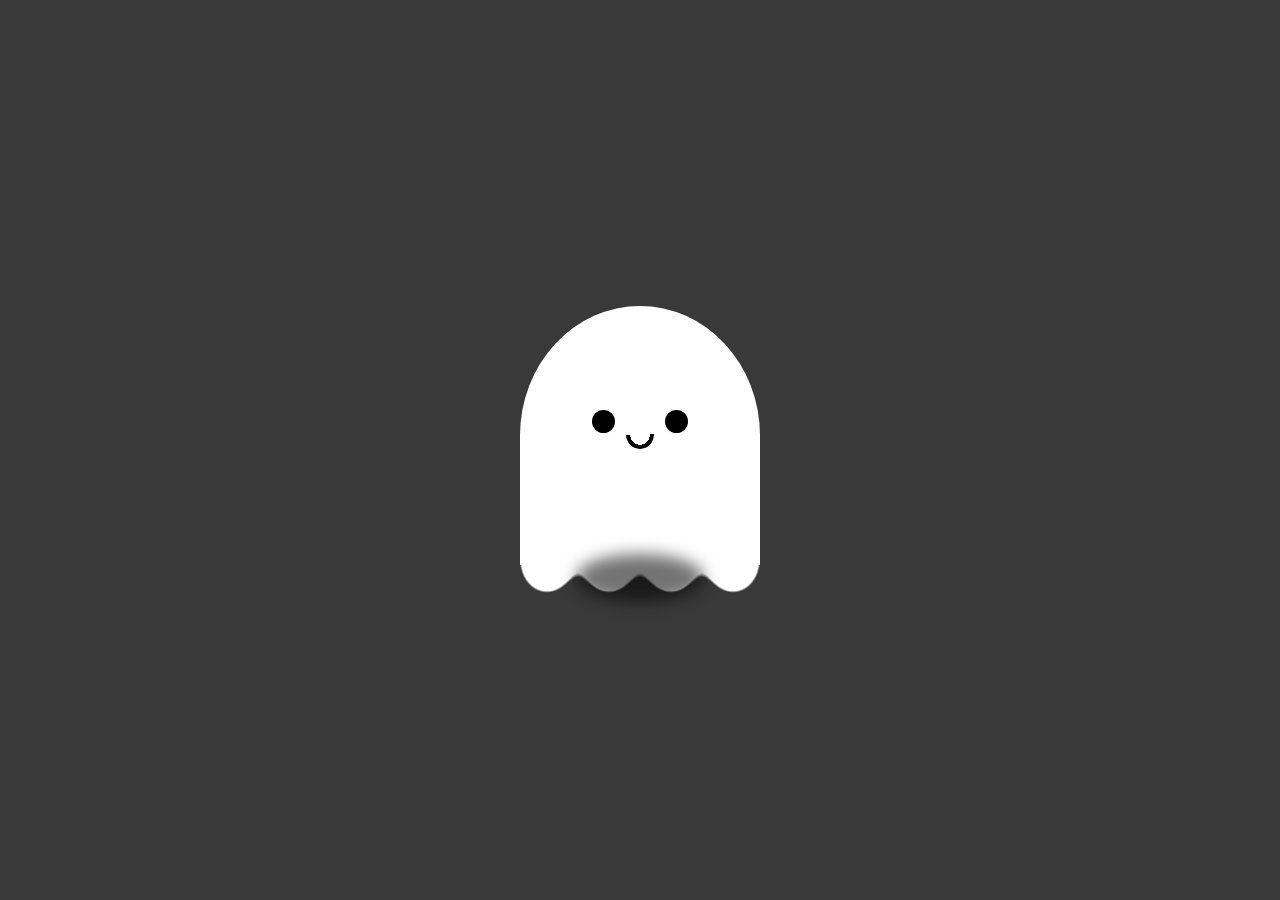
<file: Ghost/index.html>
<!DOCTYPE html>
<html lang="en">

<head>
    <meta charset="UTF-8">
    <meta name="viewport" content="width=device-width, initial-scale=1.0">
    <title>Document</title>
    <link rel="stylesheet" href="./style.css">
</head>

<body>

    <section>
        <div class="head">
            <div class="face">
                <span></span>
                <span></span>
            </div>
            
            <div class="edges">
                <span></span>
                <span></span>
                <span></span>
                <span></span>
            </div>
        </div>
        
    </section>
    <div class="shadow"></div>
    <h1>Ghost-chan</h1>

    <svg xmlns="http://www.w3.org/2000/svg" version="1.1" display="none">
        <defs>
            <filter id="merge">
                <feGaussianBlur stdDeviation="13"></feGaussianBlur>
                <feColorMatrix mode="matrix" values="1 0 0 0 0  0 1 0 0 0  0 0 1 0 0  0 0 0 18 -6" result="blob">
                </feColorMatrix>
                <feBlend in="SourceGraphic" in2="blob" out="blobbed"></feBlend>
                <!-- <feGaussianBlur in="blobbed" stdDeviation="1" out="blurred"/> -->
            </filter>
        </defs>
    </svg>
</body>

</html>
</file>
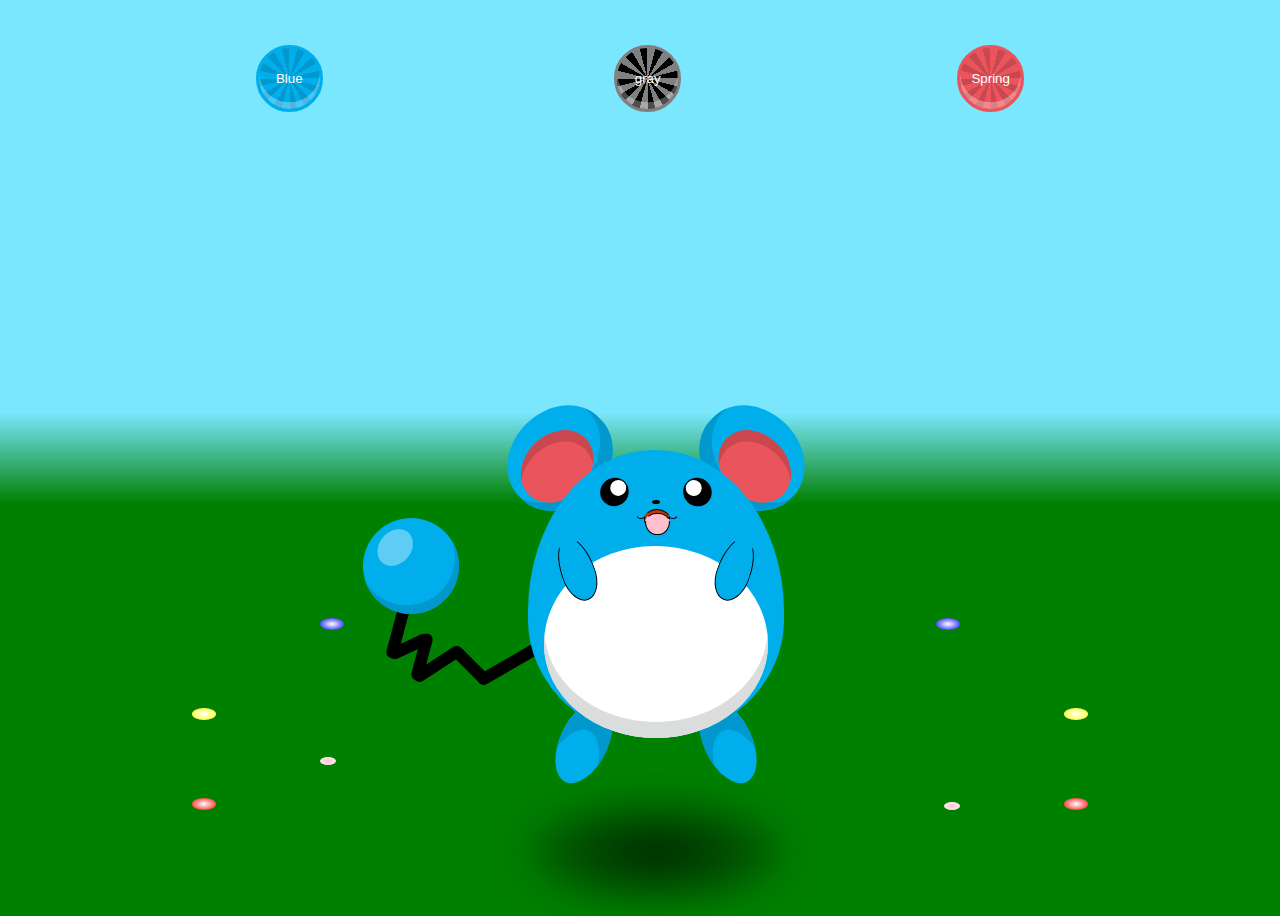
<file: Mariru/index.html>
<!DOCTYPE html>
<html lang="en">
<head>
    <meta charset="UTF-8">
    <meta http-equiv="X-UA-Compatible" content="IE=edge">
    <meta name="viewport" content="width=device-width, initial-scale=1.0">
    <title>Mariru</title>
    <link rel="stylesheet" href="css/Mariru.css">
    
</head>
<body>
    <div class="wolk1">
            <div class="a"></div>
            <div class="b"></div>
            <div class="c"></div>
    </div>
    <div class="wolk2">
            <div class="a"></div>
            <div class="b"></div>
            <div class="c"></div>
    </div>
    <div class="wolk3">
            <div class="a"></div>
            <div class="b"></div>
            <div class="c"></div>
    </div>
    <div class="wolk4">
            <div class="a"></div>
            <div class="b"></div>
            <div class="c"></div>
    </div>

    <div class="bloem1"></div>
    <div class="bloem2"></div>
    <div class="bloem3"></div>
    <div class="bloem4"></div>
    <div class="bloem5"></div>
    <div class="bloem6"></div>
    <div class="bloem7"></div>
    <div class="bloem8"></div>

    <button class="button1">Blue</button>
    <button class="button2">gray</button>
    <button class="springbutton">Spring</button>

    <div class="mariru">
        <div class="staart">
            <div class="lijn1"></div>
            <div class="lijn2"></div>
            <div class="lijn3"></div>
            <div class="lijn4"></div>
            <div class="lijn5"></div>
            <div class="lijn6"></div>
            <div class="bal">
                <div class="balglimmer"></div>
            </div>
        </div>

        <div class="earen">
            <div class="ear links">
                <div class="inear links"></div>
            </div>
            <div class="ear rechts">
                <div class="inear rechts"></div>
            </div>
        </div>

        <div class="lijf">    
            <div class="buik"></div>

            <div class="gezicht">               
                <div class="oog links">
                    <div class="glimmer"></div>
                </div>
                <div class="oog rechts">
                    <div class="glimmer"></div>
                </div>

                <div class="neus"></div>                
                <div class="mond lijn"></div>
                <div class="mond open"></div>
                <div class="mond links"></div>
                <div class="mond rechts"></div>
                <div class="tong1"></div>
                <div class="tong2"></div>
            </div>

            <div class="voet links"></div>
            <div class="voet rechts"></div>
            <div class="handlinks"></div>           
            <div class="handrechts"></div>
        </div>
    </div>
    <div class="schadow"></div>
    <audio src=""></audio>
    <script src="js/script.js"></script>
</body>
</html>
</file>
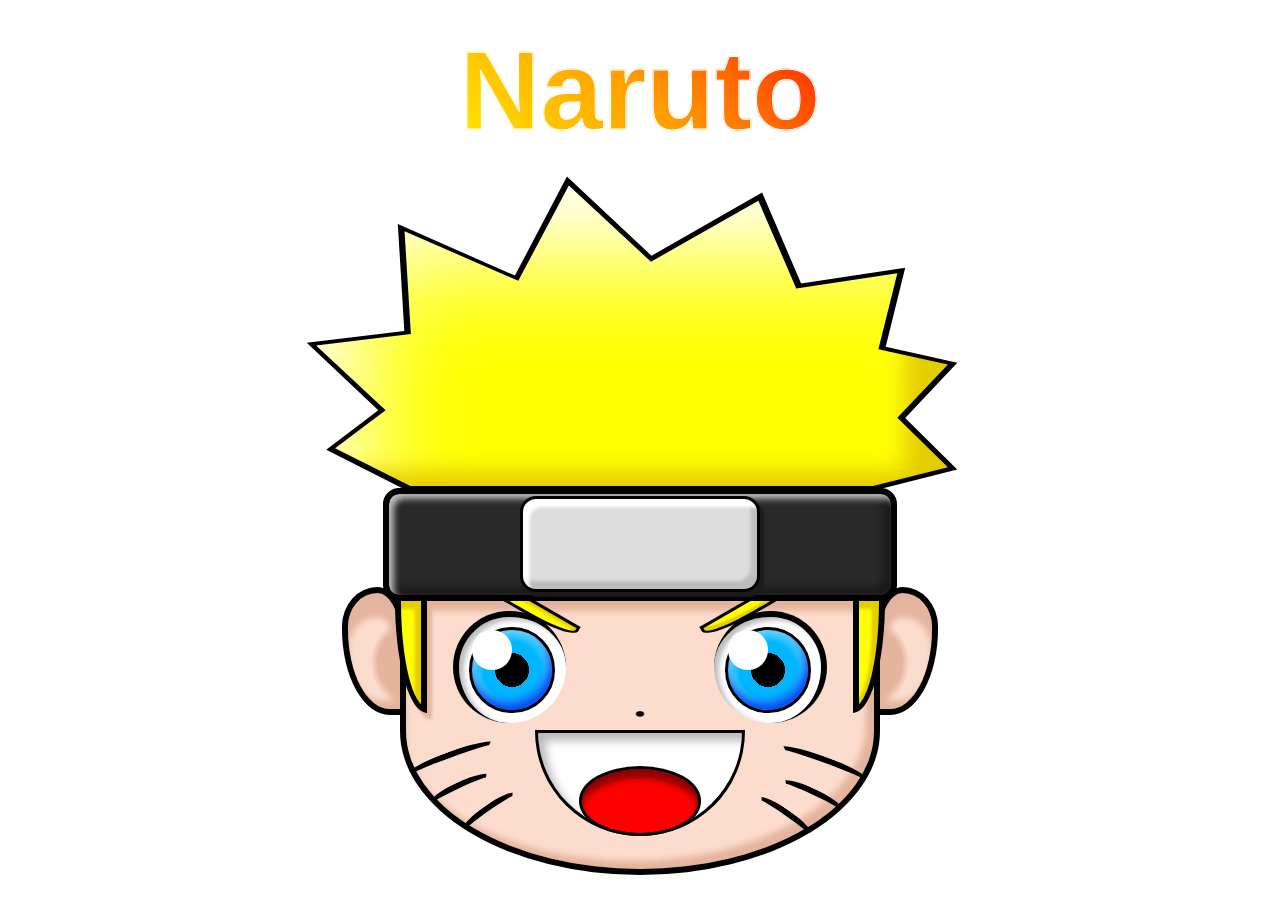
<file: Naruto/index.html>
<!DOCTYPE html>
<html lang="en">

<head>
    <meta charset="UTF-8">
    <meta http-equiv="X-UA-Compatible" content="IE=edge">
    <meta name="viewport" content="width=device-width, initial-scale=1.0">
    <title>Naruto</title>
    <link rel="stylesheet" href="./style.css">
    <link href="https://fonts.cdnfonts.com/css/ninja-naruto" rel="stylesheet">
</head>

<body>
    <h1>Naruto</h1>
    <section>
        <div>
            <span></span>
            <span></span>
            <span></span>

            <span></span>
            <span></span>
            <span></span>

            <!-- eyes -->
            <div>
                <span>
                    <span></span>
                </span>
                <span>
                    <span></span>
                </span>
            </div>

            <!-- mouth -->
            <div></div>

            <!-- hair -->
            <div>
                <span></span>
                <span></span>
            </div>

            <div>
                <span></span>
                <span></span>
            </div>

            <!-- Forehead protector -->
            <div>
                <span></span>
            </div>
        </div>
    </section>
</body>

</html>
</file>
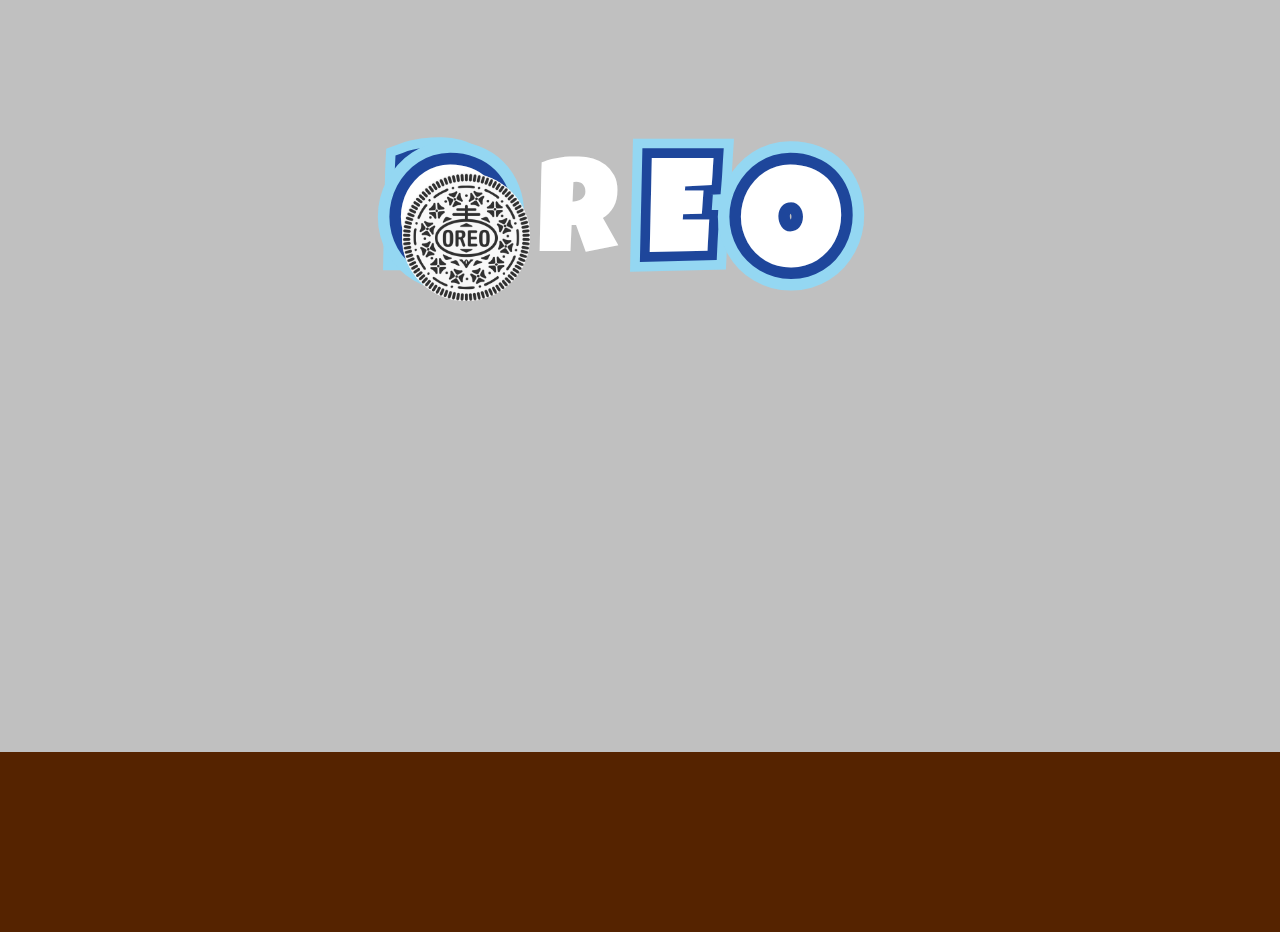
<file: OREO/index.html>
<!doctype html>
<html lang="nl">
	
<head>
	<meta charset="UTF-8">
	<meta name="author" content="jouw naam">
	<meta name="viewport" content="width=device-width, initial-scale=1">
	
	<title>Opdracht 1: Brand Animation - Frontend voor Designers</title>

	<link rel="preconnect" href="https://fonts.googleapis.com">
	<link rel="preconnect" href="https://fonts.gstatic.com" crossorigin>
	<link href="https://fonts.googleapis.com/css2?family=Luckiest+Guy&display=swap" rel="stylesheet">

	<link href="styles/style.css" rel="stylesheet">
  <link rel="icon" type="image/svg+xml" href="images/favicon.svg">
</head>

<body>
	<h1>
		<span data-info="O">O</span>
		<span data-info="R">R</span>
		<span data-info="E">E</span>
		<span data-info="O">O</span>
	</h1>

	<script src="scripts/script.js"></script>
</body>
</html>
</file>
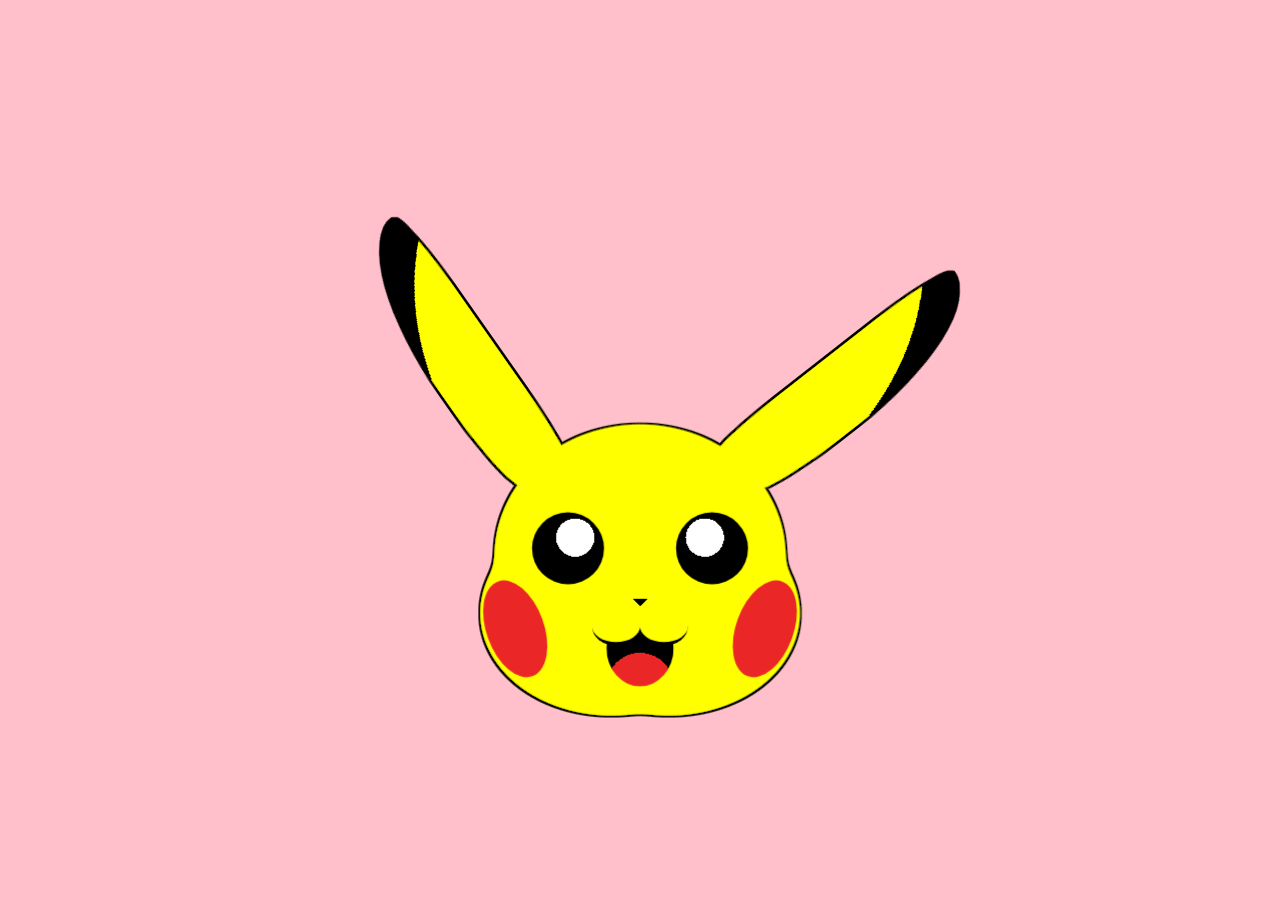
<file: Naruto/pikachu.html>
<!DOCTYPE html>
<html lang="en">

<head>
    <meta charset="UTF-8">
    <meta http-equiv="X-UA-Compatible" content="IE=edge">
    <meta name="viewport" content="width=device-width, initial-scale=1.0">
    <title>Document</title>
    <link rel="stylesheet" href="./pikastyle.css">
</head>

<body>
    <section>
        <div>
            <div></div>
            <div></div>
            <div></div>
        </div>
        <div class="oren">
            <div></div>
            <div></div>
        </div>
        <div class="ogen">
            <div></div>
            <div></div>
        </div>
        <div class="neus"> 
            <div></div>
        </div>
        <div class="mond">
            <div></div>
            <div></div>
            <div>

            </div>
        </div>
        <div class="wangen">
            <div></div>
            <div></div>
        </div>
    </section>

    <svg xmlns="http://www.w3.org/2000/svg" version="1.1" display="none">
        <defs>
            <filter id="merge">
                <feGaussianBlur stdDeviation="13"></feGaussianBlur>
                <feColorMatrix mode="matrix" values="1 0 0 0 0  0 1 0 0 0  0 0 1 0 0  0 0 0 18 -7" result="blob">
                </feColorMatrix>
                <feBlend in="SourceGraphic" in2="blob" out="blobbed"></feBlend>
                <!-- <feGaussianBlur in="blobbed" stdDeviation="1" out="blurred"/> -->
            </filter>
        </defs>
    </svg>

    <svg>
        <defs>
          <filter id="border-text">
            <!-- het alpha channel wordt 4px vergroot -->
            <feMorphology in="SourceAlpha" operator="dilate" radius="4" result="DILATED"/>
            
            <!-- de vergrote alpha wordt gemerged met de oorspronkelijke tekst -->
            <feMerge>
              <feMergeNode in="DILATED"/>
              <feMergeNode in="SourceGraphic"/>
            </feMerge>
            
          </filter>
        </defs>
      </svg>
</body>

</html>
</file>
<file: Ghost/style.css>
*,
*::after,
*::before {
    padding: 0;
    margin: 0;
    list-style: none;
    text-decoration: none;
    box-sizing: border-box;
    font-family: 'Open Sans', sans-serif;
}

body {
    width: 100vw;
    height: 100vh;

    display: grid;
    place-items: center;

    position: relative;

    background-color: rgb(58, 57, 57);

    overflow: hidden;
}

section {
    width: 30vw;
    aspect-ratio: 1/1.2;

    position: absolute;

    transition: .5s;
    animation: flow 1.5s infinite linear both alternate;
    cursor: pointer;
}

@keyframes flow {
    from {
        transform: translateY(-10%);
    }

    to {
        transform: translateY(0);
    }
}

section:hover {
    opacity: 30%;
}

section:active {
    opacity: 0%;
}

h1 {
    font-size: 2vw;

    position: absolute;
    z-index: -1;
    text-align: center;

    color: white;

    opacity: 0;
    transition: .5s;
}

section:active~h1 {
    opacity: 100%;
}

.head {
    width: 100%;
    height: 90%;
    border-radius: 50% 50% 0 0;

    background-color: white;

    position: relative;
}

.face {
    width: 40%;
    height: 15%;

    position: absolute;
    top: 40%;
    left: calc(50% - 40%/2);

    display: flex;
    justify-content: space-between;
}

.face::after {
    content: "";
    display: block;
    width: 30%;
    aspect-ratio: 1/1;
    border-radius: 50%;

    position: absolute;
    left: calc(50% - 30%/2);
    bottom: 0;


    background-color: transparent;
    background:
        conic-gradient(transparent 0 25%, black 25% 75%, transparent 75% 100%);
    -webkit-mask: radial-gradient(transparent 50%, #ff0000 0);
    transition: .5s;
}

section:hover .face::after {
    -webkit-mask: none;
    background: none;
    background-color: black;

}

.face span {
    display: block;
    height: 60%;
    aspect-ratio: 1/1;
    border-radius: 50%;

    flex-shrink: 0;

    background-color: black;
}

.edges {
    width: 97%;
    height: 20%;

    position: absolute;
    top: 90%;
    left: calc(50% - 97%/2);

    display: flex;
    justify-content: space-between;
    align-items: center;
    filter: url(#merge);

    overflow: hidden;
}

.edges span {
    display: block;
    width: calc(100% / 5);
    height: 100%;
    border-radius: 0 0 50% 50%;

    background-color: white;
}

:root {
    --position: 25vw;
}

.shadow {
    width: 20vw;
    height: 3em;
    border-radius: 50%;

    position: absolute;
    transform: translateY(var(--position)) scale(1);

    background-color: rgba(0, 0, 0, 0.548);
    filter: blur(.5em);
    animation: shadowgrow 1.5s infinite linear both alternate;
}

@keyframes shadowgrow {
    from {
        transform: translateY(var(--position)) scale(1);
    }

    to {
        transform: translateY(var(--position)) scale(1.3);
    }
}

section:hover~.shadow {
    opacity: 50%;
}

section:active~.shadow {
    opacity: 0%;
}

@media (min-width:1250px) {
    body {
        --position: 10vw;
    }

    section {
        width: 15em;
        aspect-ratio: 1/1.2;
    }

    .shadow {
        width: 10vw;
    }
}
</file>
<file: Mariru/css/Mariru.css>
body{
    width:100%;
    height:100vh;
    background-image: linear-gradient(
        rgb(122, 231, 255) 45%,
        green 55%
        );
}

:root{
    --basiscolor: #00aeec;
    --shadowcolor: #0098cd;
    --earencolor: #ea545d;
    --earenshadow: #c94850;
}

.wolk1, .wolk2, .wolk3, .wolk4{
    left: -6.5em;
    animation-name: vliegen;
    animation-timing-function:linear;
    animation-iteration-count:infinite;
}

@keyframes vliegen{
    0%{
        transform: translateX(0%) );
    }
    100%{
        transform: translateX(calc(100vw + 6.5em)) scale(var(--maat,1));
    }
}

.wolk1{
    position: absolute;
    top: 20%;
    width: 6.5em;
    height: 4em;
    animation-duration: 25s;
    animation-delay: -12s;
}

.wolk1 .a{
    position: absolute;
    width: 3em;
    height: 3em;
    bottom: 0px;
    background-color: white;
    border-radius: 50%;
}

.wolk1 .b{
    position: absolute;
    width: 4em;
    height: 4em;
    bottom: 0px;
    left: 1em;
    background-color: white;
    border-radius: 50%;
}

.wolk1 .c{
    position: absolute;
    width: 3.5em;
    height: 3.5em;
    bottom: 0px;
    right: 0%;
    background-color: white;
    border-radius: 50%;
}

.wolk2{
    position: absolute;
    top: 10%;
    width: 6.5em;
    height: 4em;
    animation-duration: 35s;
    animation-delay: -7s;
    --maat: .9;
}

.wolk2 .a{
    position: absolute;
    width: 3em;
    height: 3em;
    bottom: 0px;
    background-color: white;
    border-radius: 50%;
}

.wolk2 .b{
    position: absolute;
    width: 4em;
    height: 4em;
    bottom: 0px;
    left: 1em;
    background-color: white;
    border-radius: 50%;
}
.wolk2 .c{
    position: absolute;
    width: 3.5em;
    height: 3.5em;
    bottom: 0px;
    right: 0%;
    background-color: white;
    border-radius: 50%;
}

.wolk3{
    position: absolute;
    top: 25%;
    width: 6.5em;
    height: 4em;
    animation-duration: 30s;
    animation-delay: -10s;
    --maat: .8; 
}

.wolk3 .a{
    position: absolute;
    width: 3em;
    height: 3em;
    bottom: 0px;
    background-color: white;
    border-radius: 50%;
}

.wolk3 .b{
    position: absolute;
    width: 4em;
    height: 4em;
    bottom: 0px;
    left: 1em;
    background-color: white;
    border-radius: 50%;
}

.wolk3 .c{
    position: absolute;
    width: 3.5em;
    height: 3.5em;
    bottom: 0px;
    right: 0%;
    background-color: white;
    border-radius: 50%;
}

.wolk4{
    position: absolute;
    top: 15%;
    width: 6.5em;
    height: 4em;
    animation-duration: 30s;
    animation-delay: -4s;
    --maat: .5;
}

.wolk4 .a{
    position: absolute;
    width: 3em;
    height: 3em;
    bottom: 0px;
    background-color: white;
    border-radius: 50%;
}

.wolk4 .b{
    position: absolute;
    width: 4em;
    height: 4em;
    bottom: 0px;
    left: 1em;
    background-color: white;
    border-radius: 50%;
}

.wolk4 .c{
    position: absolute;
    width: 3.5em;
    height: 3.5em;
    bottom: 0px;
    right: 0%;
    background-color: white;
    border-radius: 50%;
}

.bloem1{
    position: absolute;
    bottom: 20%;
    left:15%;
    width: 1.5em;
    height: .75em;
    background-image: radial-gradient(
        white ,
        yellow 
    );
    border-radius: 50%;
}

.bloem2{
    position: absolute;
    bottom: 10%;
    right: 15%;
    width: 1.5em;
    height: .75em;
    background-image: radial-gradient(
        white ,
        red 
    );
    border-radius: 50%;
}

.bloem3{
    position: absolute;
    bottom: 30%;
    right: 25%;
    width: 1.5em;
    height: .75em;
    background-image: radial-gradient(
        white ,
        Blue
    );
    border-radius: 50%;
}

.bloem4{
    position: absolute;
    bottom: 20%;
    right:15%;
    width: 1.5em;
    height: .75em;
    background-image: radial-gradient(
        white ,
        yellow 
    );
    border-radius: 50%;
}

.bloem5{
    position: absolute;
    bottom: 10%;
    left: 15%;
    width: 1.5em;
    height: .75em;
    background-image: radial-gradient(
        white ,
        red 
    );
    border-radius: 50%;
}

.bloem6{
    position: absolute;
    bottom: 30%;
    left: 25%;
    width: 1.5em;
    height: .75em;
    background-image: radial-gradient(
        white ,
        Blue
    );
    border-radius: 50%;
}

.bloem7{
    position: absolute;
    bottom: 15%;
    left: 25%;
    width: 1em;
    height: .5em;
    background-image: radial-gradient(
        pink,
        white
    );
    border-radius: 50%;
}

.bloem8{
    position: absolute;
    bottom: 10%;
    right: 25%;
    width: 1em;
    height: .5em;
    background-image: radial-gradient(
        pink,
        white
    );
    border-radius: 50%;
}

/* Blue knop */
.button1 {
    width: 5em;
    height: 5em;
    position: absolute;
    top: 5%;
    left: 20%;
    background-image: repeating-conic-gradient(
        #00aeec 0deg 15deg, 
        #0098cd 15deg 30deg );
    border: solid #00aeec 3px;
    border-radius:2.5em ;
    box-shadow: inset 0em -.5em rgba(255, 255, 255, 0.306);
    color: white;
}

.button1:active{
    box-shadow: inset 0em .5em rgba(255, 255, 255, 0.306);
}

/* gray knop */
.button2 {
    width: 5em;
    height: 5em;
    position: absolute;
    top: 5%;
    left: 48%;
    background-image: repeating-conic-gradient(
        gray 0deg 15deg, 
        black 15deg 30deg
    );
    border: solid gray 3px;
    border-radius:2.5em ;
    box-shadow: inset 0em -.5em rgba(255, 255, 255, 0.306);
    color: white;
}
.button2:active{
    box-shadow: inset 0em .5em rgba(255, 255, 255, 0.306);
}

/* spring knop */
.springbutton {
    width: 5em;
    height: 5em;
    position: absolute;
    top: 5%;
    right: 20%;
    background-image: repeating-conic-gradient(
        #ea545d 0deg 15deg, 
        #c94850 15deg 30deg
    );
    border: solid #ea545d 3px;
    border-radius:2.5em ;
    box-shadow: inset 0em -.5em rgba(255, 255, 255, 0.306);
    color: white;
}
.springbutton:active{
    box-shadow: inset 0em .5em rgba(255, 255, 255, 0.306);
}


/* de container van mariru */
.mariru{
    width: 16em;
    height: 18em;
    position: absolute;
    top: 50%;
    left: calc(50% - 7em);
    z-index: 1;
}

body.spring .mariru{
    animation-name: spring;
    animation-duration: 1s;
    animation-timing-function: ease-in-out;
    animation-iteration-count: infinite;
    animation-direction: alternate-reverse;
}

@keyframes spring{
    0%{
        transform: translateY(0px) rotate(20deg);
    }
    50%{
        transform: translateY(-150px) rotate(0deg);
    }
    100%{
        transform: translateY(0px) rotate(-20deg);
    }   
}

/* het lijft van mariru */
.lijf {
    position: relative;
    width:100%;
    height:100%;
    z-index: 0;
    background-color: var(--basiscolor);
    border-radius: 49% 50% 50% 50% / 56% 56% 41% 41% ;
}

/* de buik van mariru */
.buik {
    position: absolute;
    width: 14em;
    height: 12em;
    left: calc(50% - 7em);
    bottom: 0.01em;
    z-index: 1;
    background-color: white;
    border-radius: 49% 50% 50% 50% / 51% 51% 49% 49%  ;
    box-shadow: inset 0em -1em #dbdcdc;
    
}
 /* het gezicht van mariru */
.gezicht {
    position: absolute;
    left: 2em;
    right: 2em;
    top: 1.5em;
    height: 4em;
    z-index: 1;
}

/* de ogen van mariru */
.oog {
    position: absolute;
    width: 1.8em; 
    height: 1.75em;
    top: .25em;
    background-color: black;
    border-radius: 50%;

    animation-name:knipperen;
    animation-duration:2s;
    animation-timing-function:linear;
    animation-iteration-count:infinite;
}
@keyframes knipperen{
    0%{
        transform:scaleY(1);
    }
    48% {
        transform:scaleY(1);
    }
    50% {
        transform:scaleY(0);
    }
    52% {
        transform:scaleY(1);
    }
    100% {
        transform:scaleY(1);
    }
}

.oog.links{
 right: calc(25% - .5em);
 transform:rotate(47deg);
}

.oog.rechts{
    left: calc(25% - .5em);
    transform: rotate(-47deg);
}

.oog.links .glimmer{
    position: absolute;
    width: 1em;
    height: 1em;
    left: .05em;
    top: .35em;
    background-color: white;
    border-radius: .5em;
}

.oog.rechts .glimmer{
    position: absolute;
    width: 1em;
    height: 1em;
    right: .05em;
    top: .35em;
    background-color: white;
    border-radius: .5em;
}

/* het neus van mariru */
.neus{
    position: absolute;
    width: .50em;
    height: .25em;
    left: calc(50% - .25em);
    top: 40%;
    background-color: black;
    border-radius: 50% 50% 45% 55% / 50% 50% 50% 50% ;
}

/* het mond van mariru */
.mond.lijn{ 
    position: absolute;
    width: 1.5em;
    height: .5em;
    top: 54%;
    left: calc(50% - .75em);
    background-color: rgb(194, 53, 10);
    border: solid 1px black;
    border-color:  black transparent transparent transparent;
    border-radius: 50% 50% 50% 50% / 100% 100% 0% 0%  ;
}

.mond.open{
    position: absolute;
    width: 1.5em;
    height: .9em;
    top: 66%;
    left: calc(50% - .75em);
    background-color: rgb(194, 53, 10);
    border: solid black 1px ;
    border-color: transparent black black black;
    border-radius: 50% 50% 50% 50% / 10% 10% 100% 100% ;
}

.mond.links{
    position: absolute;
    width: .4em;
    height: .05em;
    top: 65.5%;
    left: calc(45.5% - .65em);
    background-color: transparent;
    border: solid black 1px ;
    border-color: transparent black black black;
    border-radius: 50% 50% 50% 50% / 0% 0% 100% 100% ;
}

.mond.rechts{
    position: absolute;
    width: .4em;
    height: .05em;
    top: 65.5%;
    right: calc(44.5% - .65em);
    background-color: transparent;
    border: solid black 1px ;
    border-color: transparent black black black;
    border-radius: 50% 50% 50% 50% / 0% 0% 100% 100% ;
}

.tong1{
    width:1.4em;
    height: .8em;
    position:absolute;
    top: 72%;
    left: calc(50% - .68em);
    border: black solid .8px;
    background-color: pink;
    border-radius: 50% 50% 50% 50% / 10% 10% 100% 100% ;
    border-color: transparent black black black;
    z-index: 1;
}

.tong2{
    width: 1.4em;
    height: .5em;
    position:absolute;
    top: 61%;
    left: calc(50% - .68em);
    border: black solid .8px;
    background-color: pink;
    border-radius: 50% 50% 50% 50% / 100% 100% 5% 5%;
    border-color: black transparent transparent transparent ;
} 


/* het oren van mariru */
.earen{
    animation-name: pols ;
    animation-duration: .5s;
    animation-timing-function: ease-in-out;
    animation-iteration-count: infinite;
    animation-direction: alternate;    
}

@keyframes pols{
    0%{
        transform: scale(1,1);
    }
    100%{
        transform: scale(.95,.95);
    }
}

.ear.links{
    position: absolute;
    width: 6em;
    height: 7em;
    top: -3em;
    left: -1em;
    z-index: -1;
    background-color: var(--basiscolor);
    border-radius: 48% 48% 48% 48% / 50% 50% 50% 50% ;
    transform: rotate(45deg);
    box-shadow: inset -.9em .2em var(--shadowcolor);   
}

.inear.links{
    position: absolute;
    width: 5em;
    height: 4em;
    top: 2em;
    left: .75em;
    background-color: var(--earencolor);
    border-radius: 50%;
    transform: rotate(-90deg);
    box-shadow: inset -.5em .5em var(--earenshadow);
}

.ear.rechts{
    position: absolute;
    width: 6em;
    height: 7em;
    top: -3em;
    right: -1em;
    z-index: -1;
    background-color: var(--basiscolor);
    border-radius: 48% 48% 48% 48% / 50% 50% 50% 50% ;
    transform: rotate(-45deg);
    box-shadow: inset .9em .2em var(--shadowcolor);
}

.inear.rechts{
    position: absolute;
    width: 5em;
    height: 4em;
    top: 2em;
    right: .75em;
    background-color: var(--earencolor);
    border-radius: 50%;
    transform: rotate(90deg);
    box-shadow: inset .5em .5em var(--earenshadow);
}

/* de voeten van mariru */
.voet.links{
    position:absolute;
    width: 3em;
    height: 5.5em;
    bottom: -3em;
    left: 2em;
    background-color: var(--basiscolor);
    border-radius: 50%;
    transform: rotate(25deg);
    z-index: -2;
    box-shadow: inset 0em 2em var(--shadowcolor);
}
 
.voet.rechts{
    position:absolute;
    width: 3em;
    height: 5.5em;
    bottom: -3em;
    right: 2em;
    z-index: -3;
    background-color: var(--basiscolor);
    border-radius: 50%;
    transform: rotate(-25deg); 
    box-shadow: inset 0em 2em var(--shadowcolor);
}

body.spring .voet.links{
    animation-name: loppenlinks;
    animation-duration: 1s;
    animation-timing-function: ease-in-out;
    animation-iteration-count: infinite;
    animation-direction: alternate;
}

@keyframes loppenlinks {
    0%{
        z-index: -3 ;
        transform: translatey(0px) rotate(25deg);
        box-shadow: inset 0em 2em var(--shadowcolor);
    }
    100%{
        z-index: 3;
        transform: translatey(-70px) rotate(-25deg);
        background-color: var(--shadowcolor);
        box-shadow: inset .25em .25em var(--basiscolor);
    }
}

body.spring .voet.rechts{
    animation-name: loppenrechts;
    animation-duration: 1s;
    animation-timing-function: ease-in-out;
    animation-iteration-count: infinite;
    animation-direction: alternate-reverse;
}

@keyframes loppenrechts {
    0%{
        z-index: -3;
        transform: translatey(0px) rotate(-25deg);
        box-shadow: inset 0em 2em var(--shadowcolor);
    }
    100%{
        z-index: 3;
        transform: translatey(-70px) rotate(25deg);
        background-color: var(--shadowcolor);
        box-shadow: inset .25em .25em var(--basiscolor);
    }
}

/* de handen van mariru */
.handlinks{
    position: absolute;
    top: 30%;
    right: 2em;
    z-index: 2;
    width: 2em;
    height: 4em;
    background-color: var(--basiscolor);
    border-radius: 50% 50% 50% 50% / 58% 58% 42% 42% ;
    border: solid 1px;
    border-color:transparent black black black ;
    transform: rotate(20deg);
}

body.spring .handlinks{
    animation-name: omhooglinks;
    animation-duration: 1s;
    animation-timing-function: ease-in-out;
    animation-iteration-count: infinite;
    animation-direction: alternate;
}

@keyframes omhooglinks{
    0%{
        transform: translate(0px,0px) rotate(0deg);    
    }
    50%{
        transform: translate(15px,-50px) rotate(230deg);
    }
    100%{
        transform: translate(0px,0px) rotate(0deg);
    }
}

.handrechts{
    position: absolute;
    top: 30%;
    left: 2em;
    z-index: 2;
    width: 2em;
    height: 4em;
    background-color: var(--basiscolor);
    border-radius: 50% 50% 50% 50% / 58% 58% 42% 42% ;
    border:solid 1px;
    border-color: transparent black black black ;
    transform: rotate(-20deg);
}
body.spring .handrechts{
    animation-name: omhoogrechts;
    animation-duration: 1s;
    animation-timing-function: ease-in-out;
    animation-iteration-count: infinite;
    animation-direction: alternate;
}

@keyframes omhoogrechts{
    0%{
        transform: translate(0px,0px) rotate(0deg);
    }
    50%{
        transform: translate(-15px,-50px) rotate(-230deg);
    }
    100%{
        transform: translate(0px,0px) rotate(0deg);
    }
}

/* de staart van mariru */
.staart{
    position: absolute;
    bottom:.05em ;
    left: -1.5em;

    transform-origin: bottom right;
    animation-name: schudden ;
    animation-duration: 1s;
    animation-timing-function:ease-in-out;
    animation-iteration-count:infinite;
    animation-direction:alternate-reverse;
}

@keyframes schudden{
    0%{
        transform: rotatez(25deg);
    }
    100%{
        transform: rotatez(0deg);
    }
}

.lijn1 {
    position: absolute;
    bottom: 2.2em;
    left: .2em;
    width: .75em;
    height: 5em;
    z-index: -2;
    background-color: black;
    border-radius: .75em;
    transform: rotate(60deg);
}

.lijn2 {
    position: absolute;
    bottom: 3em;
    left: -2.5em;
    width: .75em;
    height: 3em;
    background-color: black;
    border-radius: .75em;
    transform: rotate(-45deg);
}

.lijn3 {
    position: absolute;
    bottom: 2.8em;
    left: -4.5em;
    width: .75em;
    height: 3.5em;
    background-color: black;
    border-radius: .75em;
    transform: rotate(57deg);
}

.lijn4 {
    position: absolute;
    bottom: 3.5em;
    left: -5.5em;
    width: .75em;
    height: 3em;
    background-color: black;
    border-radius: .75em;
    transform: rotate(15deg);
}

.lijn5 {
    position: absolute;
    bottom: 4.3em;
    left: -6.3em;
    width: .75em;
    height: 2.7em;
    background-color: black;
    border-radius: .75em;
    transform: rotate(65deg);
}

.lijn6 {
    position: absolute;
    bottom: 4.9em;
    left: -7em;
    width: .75em;
    height: 3.5em;
    background-color: black;
    border-radius: .75em;
    transform: rotate(15deg);
}

.bal{
    position: absolute;
    bottom: 7.7em;
    left: -8.8em;
    width: 6em;
    height: 6em;
    background-color: var(--basiscolor);
    border-radius: 50%;
    transform: rotate(40deg);
    box-shadow: inset -.55em -.25em var(--shadowcolor);
}

.balglimmer{
    position: absolute;
    left: .5em;
    bottom: 2em;
    width: 2em;
    height: 2.5em;
    background-color: rgba(255, 255, 255, 0.374);
    border-radius: 50%;
}

.schadow{
    position: absolute;
    bottom: 0%;
    left: calc(50% - 7em);
    width: 16em;
    height: 6em;
    z-index: -3;
    background-image: radial-gradient(
        rgba(0, 0, 0, 0.755),
        transparent
    );
    filter: blur(20px);
    border-radius: 50%;
    z-index: 0;
}
body.spring .schadow{
    animation-name: size;
    animation-duration: 1s;
    animation-timing-function: ease-in-out;
    animation-iteration-count: infinite;
    animation-direction: alternate;
}

@keyframes size {
    0%{
        transform: scale(1);
    }
    50%{
        transform: scale(.75);
    }
    100%{
        transform: scale(1);
    }
}
</file>
<file: Naruto/style.css>
*,
*::after,
*::before {
    box-sizing: border-box;
    margin: 0;
    padding: 0;
    caret-color: transparent;
}

:root {
    --hair: yellow;
    --hair-shadow: rgb(228, 205, 0);

    --eyes: rgb(0, 183, 255);
    --eyes-shadow: rgb(0, 78, 247);

    --skin: rgb(252, 220, 205);
    /* --skin:red ; */
    --skin-shadow: rgb(228, 180, 157);

    --protector: rgb(41, 41, 41);
    --protector-shadow: rgb(27, 27, 27);

    --inking: black;
    --inking-size: .4em;

    --white-shadow: rgb(189, 189, 189);

    --kurama-eyes: red;
    --kurama-eyes-shadow: rgb(152, 0, 0);

    --kurama: radial-gradient(rgb(0, 0, 0) 30%, var(--kurama-eyes) 30% 50%, white);
    --kurama-shadow: inset -.2em -.5em .5em var(--kurama-eyes-shadow);
}

/* @media (prefers-color-scheme: dark) {
    :root{
        --hair: green;
        --hair-shadow: rgb(0, 64, 0);
    }
} */

body {
    width: 100vw;
    height: 100vh;

    display: grid;
    place-content: center;

    background-image: url(https://wallpaperaccess.com/full/2803689.jpg);
    background-size: cover;

    overflow: hidden;
}

h1 {
    width: 100%;
    font-family: 'Ninja Naruto', sans-serif;
    font-size: 7em;
    text-align: center;
    color: transparent;
    background: -webkit-linear-gradient(45deg, var(--hair), rgb(255, 157, 0), red);
    -webkit-background-clip: text;
    -webkit-text-fill-color: transparent;
    -webkit-text-stroke: 1px rgb(255, 255, 255);

    /* *************** */

    /* text-shadow: -.05em .05em .05em rgb(0, 0, 0); */

    /* text-shadow: -.5px -109px .1em rgb(5, 36, 100); */
}

h1 {
    --shadow: black;
    animation: Textshadow 2s infinite linear both;
}

@keyframes Textshadows {
    0% {
        filter: drop-shadow(-.05em .05em .05em var(--shadow));
        transform: rotate(5deg);
    }

    25% {
        filter: drop-shadow(-.05em -.05em 0 var(--shadow));
    }

    50% {
        filter: drop-shadow(.05em -.05em .05em var(--shadow));
        transform: rotate(-5deg);
    }

    75% {
        filter: drop-shadow(.05em .05em 0 var(--shadow));
    }

    100% {
        filter: drop-shadow(-.05em .05em 0 var(--shadow));
        transform: rotate(5deg);
    }
}

section {
    width: 30em;
    height: 45em;

    position: relative;

    display: flex;
    flex-direction: column;
    align-items: center;

    animation: fly 1.5s -2s infinite linear both;



    /* background-color: rgb(254, 87, 134); */
    /* box-shadow: 1em 1em 1em rgb(0, 0, 0); */



    /* filter: drop-shadow(1em 1em .5em yellow); */

    /* filter: drop-shadow(2em 2em 0 rgb(0, 0, 0)); */

    /* filter: Invert(100%); */

    /* filter: hue-rotate(110deg);      /* green */
    /* filter: hue-rotate(240deg);      blue */

}

/* hue colors circle: https://miro.medium.com/max/1400/1*0iw7ymhZXKuggiTelXgzGQ.jpeg */

section:hover {
    animation-duration: .1s;
}

@keyframes fly {
    0% {
        transform: translateY(0);
    }

    50% {
        transform: translateY(3em);
    }

    100% {
        transform: translateY(0);
    }
}

@keyframes shadow {
    0% {
        transform: scale(.8);
    }

    50% {
        transform: scale(1);
    }

    100% {
        transform: scale(.8);
    }
}



/* face */

section>div {
    width: 100%;
    height: 40%;

    background-image: radial-gradient(at 50% 45%, var(--inking) 1%, var(--skin) 1.5%);

    border-right: var(--inking-size) solid var(--inking);
    border-bottom: var(--inking-size) solid var(--inking);
    border-left: var(--inking-size) solid var(--inking);
    border-radius: 10% 10% 50% 50% / 0% 0% 50% 50%;

    position: absolute;
    bottom: 0;

    display: flex;
    flex-direction: column;
    align-items: center;

    box-shadow: inset 0 1.5em .4em var(--skin-shadow),
        inset -.5em -.5em .4em var(--skin-shadow);
}


/* face lines */

section>div>span {
    display: block;
    width: 6em;
    height: 1em;
    position: absolute;
    bottom: 30%;

    transform-origin: left;
    transform: rotate(-20deg);

    border-radius: 50%;
    border: solid var(--inking-size);
    border-color: var(--inking) transparent transparent transparent;
}

section:hover>div>span{
    --inking:var(--kurama-eyes-shadow);
}

section>div>span:first-of-type {
    left: 0;
}

section>div>span:nth-of-type(2) {
    bottom: 20%;
    left: 1.5em;
    transform: rotate(-25deg) scaleX(.7);
}

section>div>span:nth-of-type(3) {
    bottom: 10%;
    left: 3.5em;
    transform: rotate(-35deg) scaleX(.7);
}

section>div>span:nth-of-type(4) {
    bottom: 40%;
    right: 0;
    transform: rotate(20deg);
}

section>div>span:nth-of-type(5) {
    bottom: 28%;
    right: -.2em;
    transform: rotate(25deg) scaleX(.7);
}

section>div>span:nth-of-type(6) {
    bottom: 22%;
    right: 1.3em;
    transform: rotate(35deg) scaleX(.7);
}


section:hover::before,
section:hover::after {
    content: "";
    display: block;
    width: 6em;
    height: 1.5em;

    background-color: red;
    border: solid .3em white;

    position: absolute;
    right: -9em;
    top: 17%;

    transform-origin: left;
    transform: rotate(-50deg);
}


section:hover::before {
    right: -10em;
    top: 21%;
    transform: rotate(-20deg);
}




/* eyes */

section>div>div:first-of-type {
    width: 100%;
    height: 40%;

    position: relative;
    top: 1.5em;
}

section>div>div:first-of-type>span {
    height: 100%;
    aspect-ratio: 1;

    border-top: var(--inking-size) solid var(--inking);
    border-radius: 50%;

    background-color: white;

    position: absolute;

    display: grid;
    justify-items: center;
    align-content: center;

    box-shadow: inset .3em .2em .3em var(--white-shadow);
}

section>div>div:first-of-type>span:first-of-type {
    left: 10%;
    border-left: var(--inking-size) solid var(--inking);
}

section>div>div:first-of-type>span:first-of-type::before {
    content: "";
    display: block;

    width: 1em;
    height: 5em;

    border: solid calc(var(--inking-size)/2) var(--inking);
    border-radius: 0 0 0 70%;
    background-color: var(--hair);

    position: absolute;
    top: -40%;
    left: 70%;
    transform: rotate(-60deg);

    box-shadow: inset -.2em -.2em .2em var(--hair-shadow);

    transition: .5s;
}

/* الحواجب */

section:hover>div>div:first-of-type>span:first-of-type::before {
    transform: rotate(-40deg);
    --hair: var(--kurama-eyes);
    --hair-shadow: var(--kurama-eyes-shadow);
}

section>div>div:first-of-type>span:nth-of-type(2) {
    right: 10%;
    border-right: var(--inking-size) solid var(--inking);
}

section>div>div:first-of-type>span:nth-of-type(2)::before {
    content: "";
    display: block;

    width: 1em;
    height: 5em;

    border: solid calc(var(--inking-size)/2) var(--inking);
    border-radius: 0 0 70% 0;
    background-color: var(--hair);

    position: absolute;
    top: -40%;
    right: 70%;
    transform: rotate(60deg);

    box-shadow: inset -.2em -.2em .1em var(--hair-shadow);

    transition: .5s;
}

section:hover>div>div:first-of-type>span:nth-of-type(2)::before {
    transform: rotate(40deg);
    --hair: var(--kurama-eyes);
    --hair-shadow: var(--kurama-eyes-shadow);
}

section>div>div:first-of-type>span span {
    display: block;

    width: 80%;
    aspect-ratio: 1;

    border: solid calc(var(--inking-size)/2) var(--inking);
    border-radius: 50%;

    background-color: var(--eyes);

    background-image: radial-gradient(black 30%, var(--eyes) 30% 50%, white);

    box-shadow: inset -.2em -.5em .5em var(--eyes-shadow);
}

section:hover>div>div:first-of-type>span span {
    background-image: var(--kurama);
    box-shadow: var(--kurama-shadow);
}

section>div>div:first-of-type>span span::before {
    content: "";
    display: block;

    width: 50%;
    aspect-ratio: 1;
    border-radius: 50%;

    background-color: rgb(255, 255, 255);
}








/* mouth */

section>div>div:nth-of-type(2) {
    width: 45%;
    aspect-ratio: 2/1;

    background-color: white;

    border: solid calc(var(--inking-size)/2) var(--inking);
    border-radius: 10% 10% 50% 50% / 0% 0% 100% 100%;

    position: relative;
    bottom: -11%;

    box-shadow: inset .5em .5em .5em var(--white-shadow);

    transform-origin: top;
    transition: .3s;
}

section:hover>div div:nth-of-type(2) {

    width: 25%;
    height: 40%;
    border-radius: 50%;

}

section>div div:nth-of-type(2)::before {
    content: "";
    display: block;

    width: 60%;
    height: 70%;

    border: solid .2em var(--inking);
    border-radius: 50%;

    background-color: red;

    position: absolute;
    bottom: -.2em;
    left: calc(50% - 60%/2);

    box-shadow: inset 0 .6em .4em rgb(143, 0, 0);
}









/* hair */

section>div div:nth-of-type(3) {
    width: 100%;
    height: 100%;

    position: absolute;
    top: -27em;
    left: 0em;

    display: grid;
}


section>div div:nth-of-type(3) span {
    display: block;

    width: 100%;
    height: 100%;
    transform: scale(1.35);


    position: absolute;
    left: -.5em;

    z-index: 1;

    clip-path: polygon(88% 100%, 100% 95%, 92% 82%, 100% 68%, 89% 64%, 92% 44%, 76% 48%, 70% 25%, 53% 41%, 40% 21%, 32% 46%, 14% 33%, 15% 60%, 0 63%, 11% 80%, 3% 90%, 15% 100%);
}

section>div div:nth-of-type(3) span:first-of-type {
    background-color: var(--hair);
    box-shadow: inset -2em -.7em 1em var(--hair-shadow),
        inset 2em 7em 5em white;
}

section:hover>div div:nth-of-type(3) span:first-of-type {
    background-color: var(--kurama-eyes);
    box-shadow: inset -2em -.7em 1em var(--kurama-eyes-shadow),
        inset 2em 7em 5em white;
}


section>div div:nth-of-type(3) span:nth-of-type(2) {
    height: 101%;
    transform: scale(1.39);

    background-color: var(--inking);
    z-index: 0;

    position: absolute;
    bottom: .2em;
    left: -.5em;
}



/* oren */
section>div div:nth-of-type(4) {
    width: 100%;
    height: 8em;

    position: absolute;
    top: 0;
}

section>div div:nth-of-type(4) span {
    width: 4em;
    height: 100%;
    display: block;
    background-color: var(--skin);

    border: solid var(--inking-size) var(--inking);
    border-radius: 74% 60% 0% 100% / 41% 52% 10% 90%;
    position: absolute;
    left: -4em;

    box-shadow: inset 0 1.5em .4em var(--skin-shadow),
        inset -.5em -.5em .4em var(--skin-shadow);

    background-image: radial-gradient(at 100% 60%, var(--skin-shadow) 30%, var(--skin) 40%);
}

section>div div:nth-of-type(4) span:last-of-type {
    /* --skin:blue; */
    right: -4em;
    left: auto;
    transform: rotateY(180deg);

    box-shadow: inset 0 1.5em .4em var(--skin-shadow),
        inset -.5em -.5em .4em var(--skin-shadow);
}








/* Forehead protector */

section>div div:last-of-type {
    width: 110%;
    height: 40%;

    background-color: var(--protector);

    border-radius: 1em;
    border: solid var(--inking-size) var(--inking);

    position: absolute;
    top: -35%;

    display: grid;
    place-content: center;

    box-shadow: inset .3em .3em .4em var(--white-shadow),
        inset -.5em -.5em .4em var(--protector-shadow);

}

section>div div:last-of-type::before,
section>div div:last-of-type::after {
    content: "";
    display: block;

    width: 2em;
    height: 7em;

    position: absolute;
    bottom: -117%;

    border: solid var(--inking-size);
    border-color: transparent var(--inking) var(--inking) var(--inking);
    border-top: none;
    background-color: var(--hair);
}

section>div div:last-of-type::before {
    left: .4em;
    border-radius: 0% 0% 0% 100% / 0% 0% 100% 100%;

    box-shadow: inset -.4em .5em .2em var(--hair-shadow),
        .3em .4em .2em var(--skin-shadow);
}

section>div div:last-of-type::after {
    right: .4em;
    border-radius: 0% 0% 100% 0% / 0% 0% 100% 100%;


    box-shadow: inset -.4em .5em .2em var(--hair-shadow),
        inset -.4em -.3em .2em var(--hair-shadow);
}

section:hover>div div:last-of-type::before,
section:hover>div div:last-of-type::after {
    background-color: var(--kurama-eyes);
}

section:hover>div div:last-of-type::before,
section:hover>div div:last-of-type::after {
    --hair-shadow: var(--kurama-eyes-shadow);
}



section>div div:last-of-type span {
    display: block;

    width: 15rem;
    height: 6rem;

    border: solid calc(var(--inking-size)/2) var(--inking);
    border-radius: 1em;

    background-color: rgb(221, 221, 221);
    background-image: url(https://upload.wikimedia.org/wikipedia/commons/thumb/a/ab/Simbolo_konoha.svg/2048px-Simbolo_konoha.svg.png);
    background-position: center;
    background-repeat: no-repeat;
    background-size: 30%;

    box-shadow: inset .4em .5em .2em white,
        inset -.4em -.5em .2em var(--white-shadow),
        .2em .3em .1em var(--protector-shadow);
}
</file>
<file: OREO/styles/style.css>
/* CSS Document */

/* ************* */
/* Snel koppelen */
/* ************* */


/* CSS REMEDY */
/* CUSTOM PROPERTIES */
/* CUSTOM PROPERTIES light mode */
/* ************ body ************** */
/* ************ melk golf ************** */
/* ************ OREO TEKST (H1) ************** */
/* ************ Linker koekje ************** */
/* ************ Rechter koekje ************** */
/* ************ OREO letters (span) ************** */
/* ************ eerste border ************** */
/* ************ tweede border ************** */
/* ************ R animatie ************** */
/* ************ E animatie ************** */
/* ************ O's animatie ************** */
/* ************ eerste O borders animatie ************** */
/* ************ tweede O borders animatie ************** */


/* ***************************************************** */


/**************/
/* CSS REMEDY */
/**************/
*, *::after, *::before {
  box-sizing:border-box;  
}

button, summary {
	cursor: pointer;
}








/*********************/
/* CUSTOM PROPERTIES */
/*********************/
:root {
	--koekie-size: 10vw;
	--koekie-foto:url("../images/oreo-cookie-choco.png");
	--koekie-foto-2:url("../images/oreo-cookie-choco2.png");

	--color-text:#ffffff;
	--color-background: #1e469b ;
	--color-first-border:#1e469b;
	--color-second-border:#94d7f2;
	--color-melk: white;
}

/* CUSTOM PROPERTIES light mode */
/* Ik heb light gebruikt, omdat de kleuren van het merk passen met de dark mode better dan de light mode */
@media (prefers-color-scheme: Light){
:root {
	--koekie-foto:url("../images/oreo-cookie-melk.png");
	--koekie-foto-2:url("../images/oreo-cookie-melk2.png");

	--color-background: #c0c0c0 ;
	--color-melk: rgb(85, 35, 0);
	}
}






/* ************ body ************** */
body {
  font-family: 'Luckiest Guy', cursive;

  color:var(--color-text);
  background-color:var(--color-background);
  margin: 0;
  overflow: hidden;
}






/* ************ melk golf ************** */
body::after{
	content:"";
	display: block;
	width: 110%;
	height: 20%;
	background-color: var(--color-melk);
	position: absolute;
	bottom: -2em;
	left: -1.5em;
	z-index: 4;

	animation-name: melk-golf;
	animation-duration: 3s;
	animation-delay: -1s;
	animation-iteration-count: infinite;
	animation-fill-mode: both;
	animation-timing-function: linear;
}

@keyframes melk-golf{
	0%{
		/* left */
		border-radius: 10% 90% 0% 10% / 52% 74% 0% 0% ; 
	}
	25%{
		/* center */
		border-radius: 49% 51% 0% 10% / 52% 74% 0% 0% ;
	}
	50%{
		/* right */
		border-radius: 83% 17% 0% 10% / 52% 74% 0% 0% ;
	}
	75%{
		/* center */
		border-radius: 49% 51% 0% 10% / 52% 74% 0% 0% ;
	}
	100%{
		/* left */
		border-radius: 10% 90% 0% 10% / 52% 74% 0% 0% ;
	}
}






/* ************ OREO TEKST (H1) ************** */
h1{
	margin: auto ;
	position: relative;
	top: 5em;
	display: flex;

	width: fit-content;
	height: fit-content;

	cursor: pointer;

	transform-origin: center;
	animation-name: draaien;
	animation-duration: .6s;
	animation-delay: 6s;
	animation-iteration-count:1;
	animation-timing-function:ease-in;
	animation-fill-mode: both;
}

@keyframes draaien {
	0%{
		transform: rotate(0deg);
	}
	100%{
		transform: rotate(-20deg);
	}
}






/* ************ Linker koekje ************** */
h1::before{
	content: "";
	width: var(--koekie-size);
	height: var(--koekie-size);
	background: var(--koekie-foto) no-repeat;
	background-size: var(--koekie-size);
	position: absolute;
	top:calc(50% - var(--koekie-size) / 2);
	z-index: 2;


	animation-name: rollend, omgekeerde-rol, vallen;
	animation-duration: 3s, 1.5s, 1s;
	animation-delay: 0s,3s , 4.5s;
	animation-iteration-count:1;
	animation-timing-function:ease-in, ease-in-out, ease-out;
	animation-fill-mode: backwards, none, forwards;
}

@keyframes rollend {
	0%{
		left: calc(-50vw + var(--koekie-size) / 2);
		transform: rotate(-360deg);
	}
	100%{
		left: calc(50% - var(--koekie-size) / 2);
	}
}

@keyframes omgekeerde-rol {
	0%{
		left: calc(50% - var(--koekie-size) / 2);
	}
	50%{
		left: calc(50% - var(--koekie-size) / 2);
		transform: rotate(360deg);
	}
	100%{
		left: -.5em;
		transform: rotate(0deg);
	}
}

@keyframes vallen{
	0%{
		left: -.5em;
	}
	50%{
		top: 110%;
		left: calc(50% - var(--koekie-size) / 2);
	}
	100%{
		top: 100vh;
		left: calc(50% - var(--koekie-size) / 2);
	}
}






/* ************ Rechter koekje ************** */
h1::after{
	content: "";
	width: var(--koekie-size);
	height: var(--koekie-size);
	background: var(--koekie-foto-2) no-repeat;
	background-size: var(--koekie-size);
	position: absolute;
	top:calc(50% - var(--koekie-size) / 2);
	z-index: 1;

	animation-name: rollend2, omgekeerde-rol2, vallen2;
	animation-duration: 3s, 1.5s, 1s;
	animation-delay: 0s,3s , 4.5s;
	animation-iteration-count:1;
	animation-timing-function:ease-in, ease-in-out, ease-out;
	animation-fill-mode: backwards,none,forwards;
}

@keyframes rollend2 {
	0%{
		right: calc(77vw - var(--koekie-size) / 2) ;
		transform: rotate(-360deg);
	}
	100%{
		right: calc(50% - var(--koekie-size) / 2);;
	}
}

@keyframes omgekeerde-rol2 {
	0%{
		right: calc(50% - var(--koekie-size) / 2);;
	}
	50%{
		right: calc(50% - var(--koekie-size) / 2);;
		transform: rotate(360deg);
	}
	100%{
		right: -.5em;
		transform: rotate(0deg);
	}
}

@keyframes vallen2{
	0%{
		right: -.5em;
	}
	50%{
		top: 110%;
		right: calc(50% - var(--koekie-size) / 2);
	}
	100%{
		top: 100vh;
		right: calc(50% - var(--koekie-size) / 2);
	}
}





/* ************ OREO letters (span) ************** */
h1 span{
	margin: 0;
	padding: 0;
	width: fit-content;
	height: fit-content;

	font-size: 10vw;
	letter-spacing: .25em;
}

	/* O letters font size veranderen */
h1 span:first-of-type,
h1 span:last-of-type{
	font-size: 12vw;
}






/* ************ eerste border ************** */
h1 span:first-of-type::before,
h1 span:nth-of-type(2)::before,
h1 span:nth-of-type(3)::before,
h1 span:last-of-type::before{
	content:attr(data-info);
	position:absolute;
	left:0;
	-webkit-text-stroke: .3em var(--color-second-border);
	z-index:-2;
}






/* ************ tweede border ************** */
h1 span:first-of-type::after,
h1 span:nth-of-type(2)::after,
h1 span:nth-of-type(3)::after,
h1 span:last-of-type::after{
	content:attr(data-info);
	position:absolute;
	left:0;
	-webkit-text-stroke: .15em var(--color-first-border);
	z-index:-1;
}






/* ************ R animatie ************** */
h1 span:nth-of-type(2){
	transform-origin: right;
	
	animation-name: R-rekken;
	animation-duration: .6s;
	animation-delay: 4.2s;
	animation-iteration-count:1;
	animation-fill-mode: both;
}

@keyframes R-rekken {
	0%{
		transform: scaleX(0);
	}
	100%{
		transform: scaleX(1);
	}
}






/* ************ E animatie ************** */
h1 span:nth-of-type(3){
	position: relative;
	z-index: -2;
	animation-name: E-rekken, movetop;
	animation-duration: .6s, 1s;
	animation-delay: 4.2s, 5.9s;
	animation-iteration-count:1;
	animation-fill-mode: both,both;
	transform-origin: left center;
}

@keyframes E-rekken {
	0%{
		transform: scaleX(0);
	}
	100%{
		transform: scaleX(1);
	}
}

@keyframes movetop{
	0%{
		bottom: 0em;
	}
	100%{
		bottom: .15em;
	}
}






/* ************ O's animatie ************** */
/* eerste O */
h1 span:first-of-type{
	position: relative;
	z-index: 0;

	animation-name: verschijnen;
	animation-duration: 1s;
	animation-delay: 5s;
	animation-iteration-count:1;
	animation-fill-mode: both;
}

/* tweede O */
h1 span:last-of-type{
	position: relative;

	animation-name: verschijnen, o-movetop;
	animation-duration: 1s, 1s;
	animation-delay: 5s, 5.9s;
	animation-iteration-count:1;
	animation-fill-mode: both, both ;
}

@keyframes verschijnen{
	0%{
		color: transparent;
	}
	100%{
		color: var(--color-text);
	}
}

@keyframes o-movetop{
	0%{
		bottom: 0em;
	}
	100%{
		bottom: .2em;
	}
}






/* ************ eerste O borders animatie ************** */
h1 span:first-of-type::before{
	animation-name: secondborder-verschijnen;
	animation-duration: 1s;
	animation-delay:5.1s;
	animation-iteration-count:1;
	animation-timing-function:linear;
	animation-fill-mode: both;
}

h1 span:first-of-type::after{
	animation-name: firstborder-verschijnen;
	animation-duration: 1s;
	animation-delay: 5.1s;
	animation-iteration-count:1;
	animation-timing-function:linear;
	animation-fill-mode: both;
}


/* ************ tweede O borders animatie ************** */
h1 span:last-of-type::before{
	animation-name: secondborder-verschijnen, o-border-movetop ;
	animation-duration: 1s, 1s;
	animation-delay: 5.1s, 5.9s;
	animation-iteration-count:1;
	animation-timing-function: linear, linear;
	animation-fill-mode: both, both;
}

h1 span:last-of-type::after{
	animation-name: firstborder-verschijnen;
	animation-duration: 1s;
	animation-delay: 5.1s;
	animation-iteration-count:1;
	animation-timing-function:linear;
	animation-fill-mode: both;
}

@keyframes o-border-movetop{
	0%{
		bottom: 0em;
	}
	100%{
		bottom: 0em;
	}
}

@keyframes secondborder-verschijnen{
	0%{
		-webkit-text-stroke: 0em var(--color-second-border);
	}
	100%{
		-webkit-text-stroke: .32em var(--color-second-border);
	}
}

@keyframes firstborder-verschijnen{
	0%{
		-webkit-text-stroke: 0em var(--color-first-border);
	}
	100%{
		-webkit-text-stroke: .15em var(--color-first-border);
	}
}
</file>
<file: Naruto/pikastyle.css>
*,
*::after,
*::before {
    box-sizing: border-box;
    margin: 0;
    padding: 0;
    caret-color: transparent;
}

:root {
    --skin: yellow;
    --skin-shadow: rgb(228, 205, 0);

    --wangen: rgb(235, 40, 40) ;
}

body {
    width: 100vw;
    height: 100vh;
    /* overflow: hidden; */

    background-color: pink;
    position: relative;
}

section {
    width: 30em;
    height: 30em;
    /* background-color: rgba(255, 0, 0, 0.286); */

    position: absolute;
    bottom: 10%;
    left: calc(50% - 30em/2);

    /* filter: drop-shadow(0 0 .5em black); */
    filter: url(#border-text);


    transform: scale(.6);
}

section>div:first-of-type {
    width: inherit;
    height: inherit;
    filter: url(#merge);
    position: relative;
    /* background-color: green; */
}

section>div:first-of-type div:first-of-type {
    width: 100%;
    height: 50%;
    border-radius: 50% 50% 0% 0% / 90% 90% 10% 10%;
    background-color: var(--skin);
    position: absolute;
    top: 0;
}

section>div:first-of-type div:nth-of-type(2),
section>div:first-of-type div:nth-of-type(3) {
    width: 90%;
    height: 70%;
    border-radius: 50%;
    background-color: var(--skin);
    position: absolute;
    bottom: 0;
}

section>div:first-of-type div:nth-of-type(2) {
    left: -5%;
}

section>div:first-of-type div:nth-of-type(3) {
    right: -5%;
}

.ogen {
    width: 75%;
    height: 25%;

    position: absolute;
    top: 30%;
    left: calc(50% - 75%/2);
    /* background-color: red; */

    display: flex;
    justify-content: space-between;
}

.ogen div {
    height: 100%;
    aspect-ratio: 1/1;

    border-radius: 50%;

    background-image: radial-gradient(circle at 60% 35%, white 30%, black 0%);

    transform-origin: bottom;
    animation: ogen .7s -.5s infinite alternate ease-in;
}

.ogen div:last-of-type {
    background-image: radial-gradient(circle at 40% 35%, white 30%, black 0%);
}

@keyframes ogen{
    from{
        transform: scaleY(1);
    }
    to{
        transform: scaleY(0);
    }
}

.oren{
 width: 100%;
 height: 30%;

 /* background-color: rgba(0, 128, 0, 0.105); */

 position: absolute;
 top: -15%;

 /* display: none; */
}

.oren div{
    width: 500px;
    height: 120px;

    position: absolute;

    /* border: solid .3em; */
    /* border-color: black transparent black black; */
    border-radius: 67% 43% 34% 39% / 100% 30% 14% 18%  ;

    background-color: var(--skin);
    /* background-color: red; */
}

.oren div:first-of-type{
    left: -65%;
    bottom:8em;

    transform: rotate(55deg) rotateX(180deg);
    /* display: none; */

    background-image: radial-gradient( at 80% 250% , var(--skin) 75%, black 0%);

    /* animation: orenL .7s -.5s infinite alternate linear; */
    /* transform-origin: ; */
}

@keyframes orenL{
    from{
        transform: rotate(54deg) rotateX(180deg);
    }
    to{
        transform: rotate(55deg) rotateX(180deg);
    }
}

.oren div:last-of-type{
    right: -75%;
    bottom: 5em;

    transform: rotate(-38deg) rotateY(180deg) rotateX(180deg);
    border-radius: 67% 43% 34% 39% / 100% 30% 14% 18%  ;
    background-image: radial-gradient( at 80% 250% , var(--skin) 75%, black 0%);

    /* display: none; */

    /* animation: orenR .7s infinite alternate linear; */
}

@keyframes orenR{
    from{
        transform: rotate(-36deg) rotateY(180deg) rotateX(180deg);
    }
    to{
        transform: rotate(-38deg) rotateY(180deg) rotateX(180deg);
    }
}


.neus {
    --width: 1.5em;
    width: var(--width);
    height: calc(var(--width)/2);
    /* filter: drop-shadow(0 0 .1em black); */
    position: absolute;
    top: 60%;
    left: calc(50% - var(--width)/2);
    z-index: 100;
}

.neus div {
    width: var(--width);
    height: calc(var(--width)/2);
    background-image:
        conic-gradient(at 50% 100%,
            black 13%,
            transparent 13% 87%,
            black 77% 100%);
}

.mond {
    width: 10em;
    height: 5em;

    position: absolute;
    top: 63%;
    left: calc(50% - 10em/2);
    /* background-color: red; */
    display: flex;
    /* filter: url(#merge); */
}

.mond div {
    width: 5em;
    height: 4em;
    border-radius: 50%;
    border-bottom: solid .4em black;
    background-color: var(--skin);

    position: absolute;
    z-index: 1;
}

.mond div:nth-of-type(2) {
    right: 0;
}

.mond div:nth-of-type(3){
    width: 7em;
    height: 8em;
    border: none;

    left: calc(50% - 7em/2);
    z-index: 0 ;
    top: 5%;

    background-image: 
     radial-gradient(
        circle at 50% 100%,
        var(--wangen) 40%,
        transparent 0%
     ),
    linear-gradient(
     to top,
     black 75%,
     transparent 0%);

     animation: mond 1.5s -1s infinite alternate linear;
     transform-origin: center 20%;

}

@keyframes mond{
    from{
        transform: scaleY(0);
    }
    to{
        transform: scale(1);
    }
}



.wangen {
    width: 100%;
    height: 35%;

    position: absolute;
    bottom: 12%;
}

.wangen div{
    width: 6em;
    height: 100%;

    position: absolute;
    border-radius: 50%;

    background-color: var(--wangen);
}

.wangen div:first-of-type{
    left: -1em;
    transform: rotate(-20deg);
}

.wangen div:last-of-type{
    right: -1em;
    transform: rotate(20deg);
}
</file>
